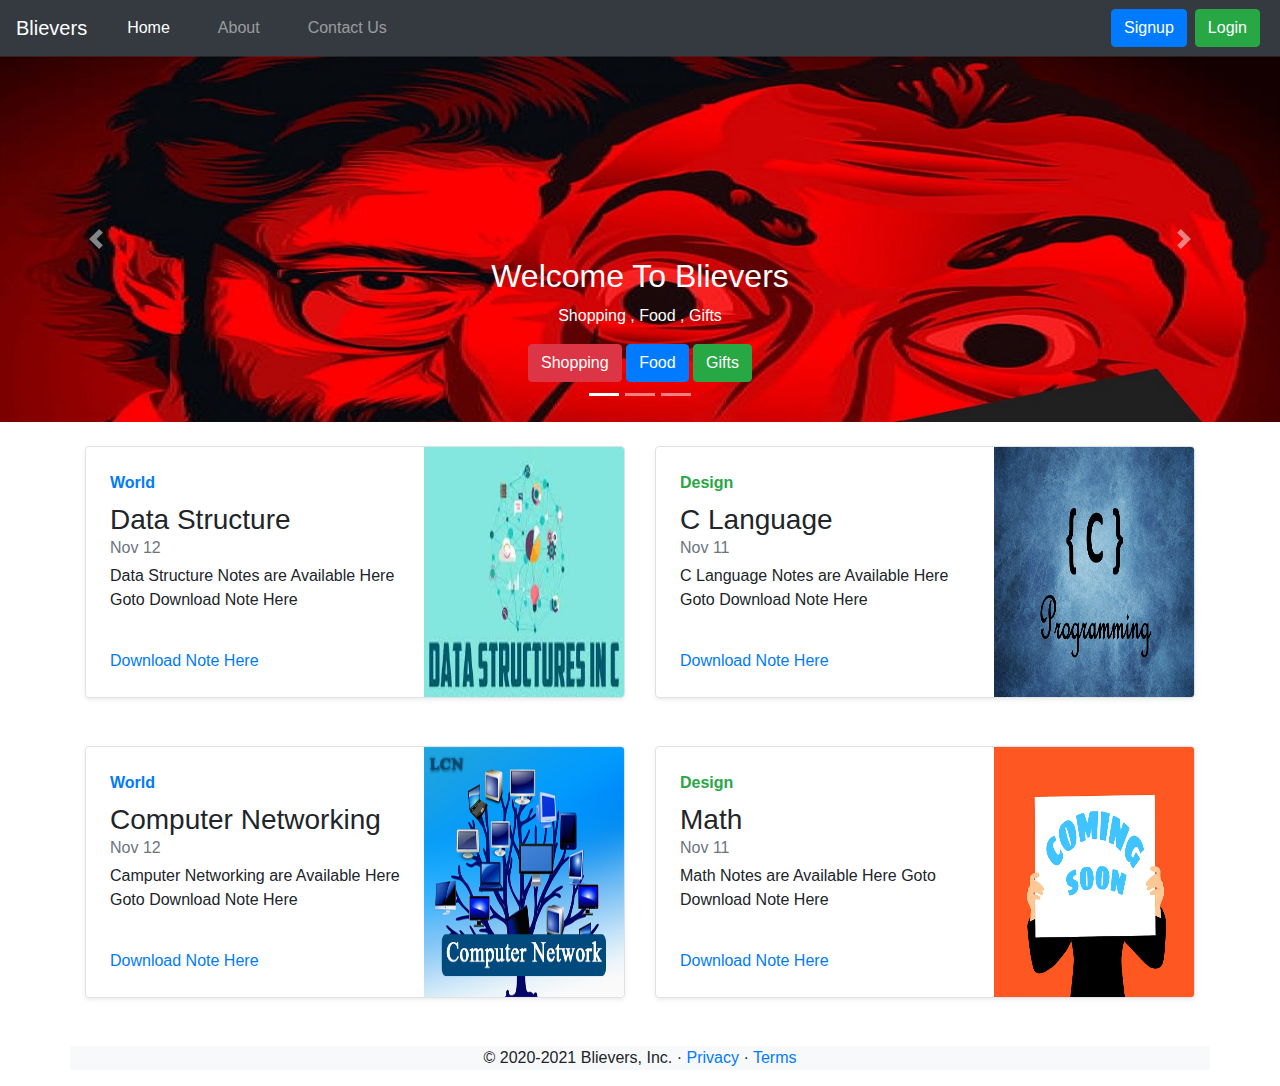
<file: Index.html>
<!doctype html>
<html lang="en">

<head>
    <!-- Required meta tags -->
    <meta charset="utf-8">
    <meta name="viewport" content="width=device-width, initial-scale=1, shrink-to-fit=no">

    <!-- Bootstrap CSS -->
    <link rel="stylesheet" href="https://stackpath.bootstrapcdn.com/bootstrap/4.5.2/css/bootstrap.min.css"
        integrity="sha384-JcKb8q3iqJ61gNV9KGb8thSsNjpSL0n8PARn9HuZOnIxN0hoP+VmmDGMN5t9UJ0Z" crossorigin="anonymous">

    <title>Blievers.tech</title>
</head>

<body>
    <nav class="navbar navbar-expand-lg navbar-dark bg-dark">
        <a class="navbar-brand" href="#">Blievers</a>
        <button class="navbar-toggler" type="button" data-toggle="collapse" data-target="#navbarSupportedContent"
            aria-controls="navbarSupportedContent" aria-expanded="false" aria-label="Toggle navigation">
            <span class="navbar-toggler-icon"></span>
        </button>

        <div class="collapse navbar-collapse" id="navbarSupportedContent">
            <ul class="navbar-nav mr-auto">
                <li class="nav-item active mx-3">
                    <a class="nav-link active" href="Index.html">Home<span class="sr-only"></span></a>
                </li>
                <li class="nav-item mx-3">
                    <a class="nav-link" href="about.html">About<span class="sr-only"></span></a>
                </li>
                
                <li class="nav-item mx-3">
                    <a class="nav-link" href="contact.html">Contact Us<span class="sr-only"></span></a>
                </li>

            </ul>
        </div>

        <a class="btn btn-primary mx-1" href="Signup.html" role="button">Signup</a>
        <a class="btn btn-success mx-1" href="Login.html" role="button">Login</a>
    </nav>

    <div id="carouselExampleCaptions" class="carousel slide carousel-fade" data-ride="carousel">
        <ol class="carousel-indicators">
            <li data-target="#carouselExampleCaptions" data-slide-to="0" class="active"></li>
            <li data-target="#carouselExampleCaptions" data-slide-to="1"></li>
            <li data-target="#carouselExampleCaptions" data-slide-to="2"></li>
        </ol>
        <div class="carousel-inner">
            <div class="carousel-item active">
                <img src="./Image/heist.jpg" class="d-block w-100" alt="...">
                <div class="carousel-caption d-none d-md-block">
                    <h2>Welcome To Blievers</h2>
                    <p>Shopping , Food , Gifts</p>
                    <button class="btn btn-danger">Shopping</button>
                    <button class="btn btn-primary">Food</button>
                    <button class="btn btn-success">Gifts</button>
                </div>
            </div>
            <div class="carousel-item">
                <img src="./Image/header.jpg" class="d-block w-100" alt="...">
                <div class="carousel-caption d-none d-md-block">
                    <h2>Welcome To Blievers</h2>
                    <p>Shopping , Food , Gifts</p>
                    <button class="btn btn-danger">Shopping</button>
                    <button class="btn btn-primary">Food</button>
                    <button class="btn btn-success">Gifts</button>
                </div>
            </div>
            <div class="carousel-item">
                <img src="./Image/1.jpg" class="d-block w-100" alt="...">
                <div class="carousel-caption d-none d-md-block">
                    <h2>Welcome To Blievers</h2>
                    <p>Shopping , Food , Gifts</p>
                    <button class="btn btn-danger">Shopping</button>
                    <button class="btn btn-primary">Food</button>
                    <button class="btn btn-success">Gifts</button>
                </div>
            </div>
        </div>
        <a class="carousel-control-prev" href="#carouselExampleCaptions" role="button" data-slide="prev">
            <span class="carousel-control-prev-icon" aria-hidden="true"></span>
            <span class="sr-only">Previous</span>
        </a>
        <a class="carousel-control-next" href="#carouselExampleCaptions" role="button" data-slide="next">
            <span class="carousel-control-next-icon" aria-hidden="true"></span>
            <span class="sr-only">Next</span>
        </a>
    </div>
    <div class="container my-4">
        <div class="row mb-2">
            <div class="col-md-6">
                <div
                    class="row no-gutters border rounded overflow-hidden flex-md-row mb-4 shadow-sm h-md-250 position-relative">
                    <div class="col p-4 d-flex flex-column position-static">
                        <strong class="d-inline-block mb-2 text-primary">World</strong>
                        <h3 class="mb-0">Data Structure</h3>
                        <div class="mb-1 text-muted">Nov 12</div>
                        <p class="card-text mb-auto">Data Structure Notes are Available Here Goto Download Note Here</p>
                        <a href="#" class="stretched-link">Download Note Here</a>
                    </div>
                    <img class="bd-placeholder-img" width="200" height="250" src="Image/data structure.jpg" alt="">
                </div>
            </div>
            <div class="col-md-6">
                <div
                    class="row no-gutters border rounded overflow-hidden flex-md-row mb-4 shadow-sm h-md-250 position-relative">
                    <div class="col p-4 d-flex flex-column position-static">
                        <strong class="d-inline-block mb-2 text-success">Design</strong>
                        <h3 class="mb-0">C Language</h3>
                        <div class="mb-1 text-muted">Nov 11</div>
                        <p class="mb-auto">C Language Notes are Available Here Goto Download Note Here</p>
                        <a href="#" class="stretched-link">Download Note Here</a>
                    </div>
                    <div class="col-auto d-none d-lg-block">
                        <img class="bd-placeholder-img" width="200" height="250" src="Image/c language.jpg" alt="">
                    </div>
                </div>
            </div>
        </div>
    </div>
    <div class="container my-4">
        <div class="row mb-2">
            <div class="col-md-6">
                <div
                    class="row no-gutters border rounded overflow-hidden flex-md-row mb-4 shadow-sm h-md-250 position-relative">
                    <div class="col p-4 d-flex flex-column position-static">
                        <strong class="d-inline-block mb-2 text-primary">World</strong>
                        <h3 class="mb-0">Computer Networking</h3>
                        <div class="mb-1 text-muted">Nov 12</div>
                        <p class="card-text mb-auto">Camputer Networking are Available Here Goto Download Note Here</p>
                        <a href="#" class="stretched-link">Download Note Here</a>
                    </div>
                    <img class="bd-placeholder-img" width="200" height="250" src="Image/Computer-Networking.jpg" alt="">
                </div>
            </div>
            <div class="col-md-6">
                <div
                    class="row no-gutters border rounded overflow-hidden flex-md-row mb-4 shadow-sm h-md-250 position-relative">
                    <div class="col p-4 d-flex flex-column position-static">
                        <strong class="d-inline-block mb-2 text-success">Design</strong>
                        <h3 class="mb-0">Math</h3>
                        <div class="mb-1 text-muted">Nov 11</div>
                        <p class="mb-auto">Math Notes are Available Here Goto Download Note Here</p>
                        <a href="#" class="stretched-link">Download Note Here</a>
                    </div>
                    <div class="col-auto d-none d-lg-block">
                        <img class="bd-placeholder-img" width="200" height="250"
                            src="Image/coming-soon-coming-soon-3080102.jpg" alt="">
                    </div>
                </div>
            </div>
        </div>
    </div>
    <footer class="container bg-light">
        <p class="text-center">© 2020-2021 Blievers, Inc. · <a href="#">Privacy</a> · <a href="#">Terms</a></p>
    </footer>

    <!-- Optional JavaScript -->
    <!-- jQuery first, then Popper.js, then Bootstrap JS -->
    <script src="https://code.jquery.com/jquery-3.5.1.slim.min.js"
        integrity="sha384-DfXdz2htPH0lsSSs5nCTpuj/zy4C+OGpamoFVy38MVBnE+IbbVYUew+OrCXaRkfj"
        crossorigin="anonymous"></script>
    <script src="https://cdn.jsdelivr.net/npm/popper.js@1.16.1/dist/umd/popper.min.js"
        integrity="sha384-9/reFTGAW83EW2RDu2S0VKaIzap3H66lZH81PoYlFhbGU+6BZp6G7niu735Sk7lN"
        crossorigin="anonymous"></script>
    <script src="https://stackpath.bootstrapcdn.com/bootstrap/4.5.2/js/bootstrap.min.js"
        integrity="sha384-B4gt1jrGC7Jh4AgTPSdUtOBvfO8shuf57BaghqFfPlYxofvL8/KUEfYiJOMMV+rV"
        crossorigin="anonymous"></script>
</body>

</html>
</file>
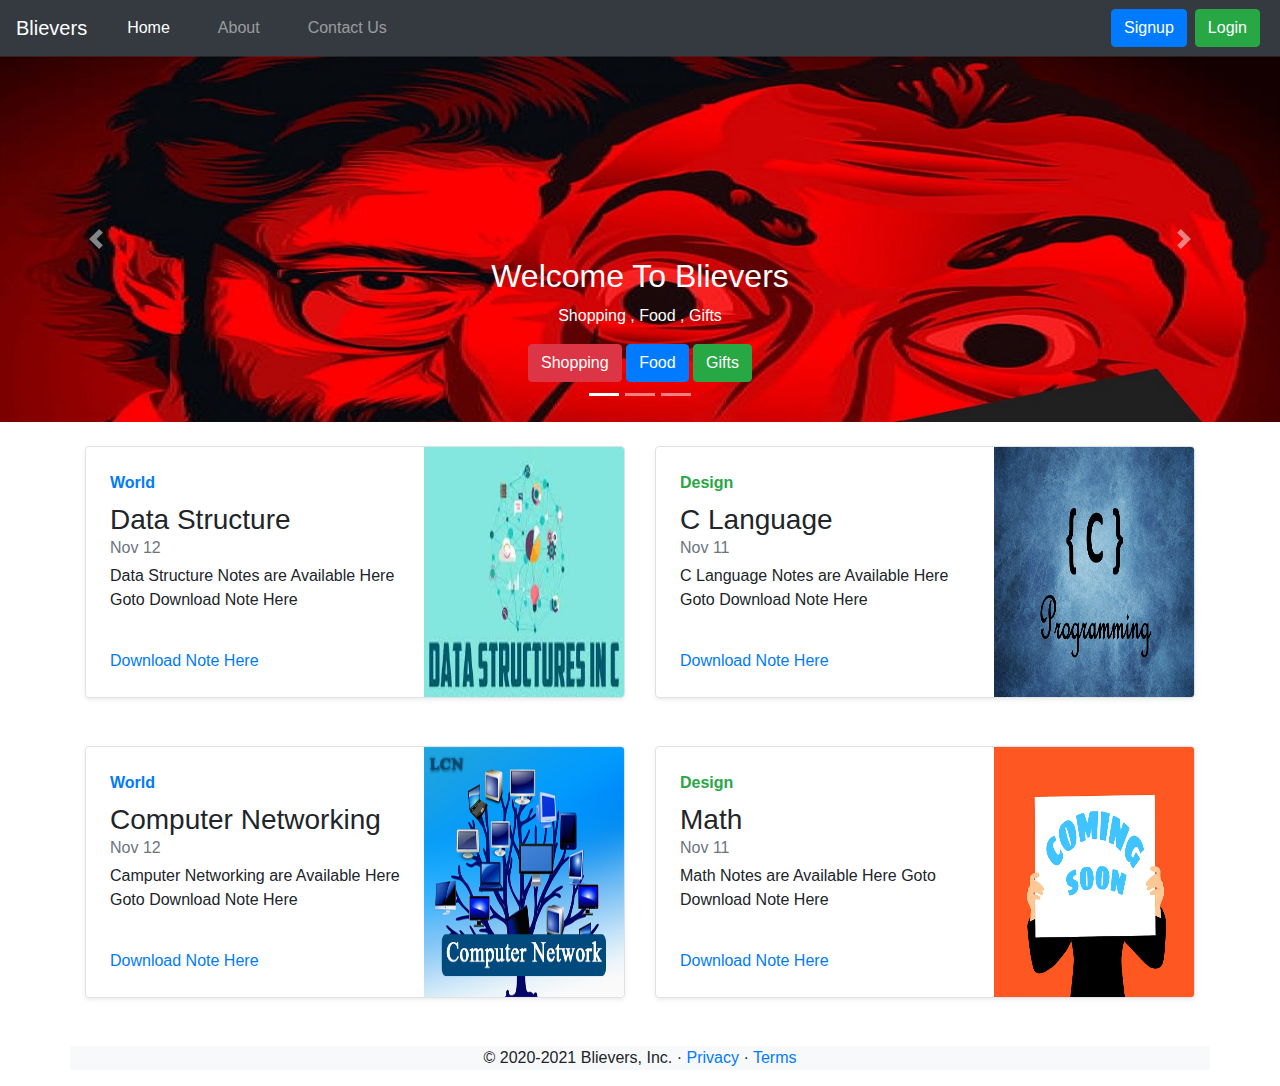
<file: index.html>
<!doctype html>
<html lang="en">

<head>
    <!-- Required meta tags -->
    <meta charset="utf-8">
    <meta name="viewport" content="width=device-width, initial-scale=1, shrink-to-fit=no">

    <!-- Bootstrap CSS -->
    <link rel="stylesheet" href="https://stackpath.bootstrapcdn.com/bootstrap/4.5.2/css/bootstrap.min.css"
        integrity="sha384-JcKb8q3iqJ61gNV9KGb8thSsNjpSL0n8PARn9HuZOnIxN0hoP+VmmDGMN5t9UJ0Z" crossorigin="anonymous">

    <title>Blievers.tech</title>
</head>

<body>
    <nav class="navbar navbar-expand-lg navbar-dark bg-dark">
        <a class="navbar-brand" href="#">Blievers</a>
        <button class="navbar-toggler" type="button" data-toggle="collapse" data-target="#navbarSupportedContent"
            aria-controls="navbarSupportedContent" aria-expanded="false" aria-label="Toggle navigation">
            <span class="navbar-toggler-icon"></span>
        </button>

        <div class="collapse navbar-collapse" id="navbarSupportedContent">
            <ul class="navbar-nav mr-auto">
                <li class="nav-item active mx-3">
                    <a class="nav-link active" href="Index.html">Home<span class="sr-only"></span></a>
                </li>
                <li class="nav-item mx-3">
                    <a class="nav-link" href="about.html">About<span class="sr-only"></span></a>
                </li>
                
                <li class="nav-item mx-3">
                    <a class="nav-link" href="contact.html">Contact Us<span class="sr-only"></span></a>
                </li>

            </ul>
        </div>

        <a class="btn btn-primary mx-1" href="Signup.html" role="button">Signup</a>
        <a class="btn btn-success mx-1" href="Login.html" role="button">Login</a>
    </nav>

    <div id="carouselExampleCaptions" class="carousel slide carousel-fade" data-ride="carousel">
        <ol class="carousel-indicators">
            <li data-target="#carouselExampleCaptions" data-slide-to="0" class="active"></li>
            <li data-target="#carouselExampleCaptions" data-slide-to="1"></li>
            <li data-target="#carouselExampleCaptions" data-slide-to="2"></li>
        </ol>
        <div class="carousel-inner">
            <div class="carousel-item active">
                <img src="./Image/heist.jpg" class="d-block w-100" alt="...">
                <div class="carousel-caption d-none d-md-block">
                    <h2>Welcome To Blievers</h2>
                    <p>Shopping , Food , Gifts</p>
                    <button class="btn btn-danger">Shopping</button>
                    <button class="btn btn-primary">Food</button>
                    <button class="btn btn-success">Gifts</button>
                </div>
            </div>
            <div class="carousel-item">
                <img src="./Image/header.jpg" class="d-block w-100" alt="...">
                <div class="carousel-caption d-none d-md-block">
                    <h2>Welcome To Blievers</h2>
                    <p>Shopping , Food , Gifts</p>
                    <button class="btn btn-danger">Shopping</button>
                    <button class="btn btn-primary">Food</button>
                    <button class="btn btn-success">Gifts</button>
                </div>
            </div>
            <div class="carousel-item">
                <img src="./Image/1.jpg" class="d-block w-100" alt="...">
                <div class="carousel-caption d-none d-md-block">
                    <h2>Welcome To Blievers</h2>
                    <p>Shopping , Food , Gifts</p>
                    <button class="btn btn-danger">Shopping</button>
                    <button class="btn btn-primary">Food</button>
                    <button class="btn btn-success">Gifts</button>
                </div>
            </div>
        </div>
        <a class="carousel-control-prev" href="#carouselExampleCaptions" role="button" data-slide="prev">
            <span class="carousel-control-prev-icon" aria-hidden="true"></span>
            <span class="sr-only">Previous</span>
        </a>
        <a class="carousel-control-next" href="#carouselExampleCaptions" role="button" data-slide="next">
            <span class="carousel-control-next-icon" aria-hidden="true"></span>
            <span class="sr-only">Next</span>
        </a>
    </div>
    <div class="container my-4">
        <div class="row mb-2">
            <div class="col-md-6">
                <div
                    class="row no-gutters border rounded overflow-hidden flex-md-row mb-4 shadow-sm h-md-250 position-relative">
                    <div class="col p-4 d-flex flex-column position-static">
                        <strong class="d-inline-block mb-2 text-primary">World</strong>
                        <h3 class="mb-0">Data Structure</h3>
                        <div class="mb-1 text-muted">Nov 12</div>
                        <p class="card-text mb-auto">Data Structure Notes are Available Here Goto Download Note Here</p>
                        <a href="#" class="stretched-link">Download Note Here</a>
                    </div>
                    <img class="bd-placeholder-img" width="200" height="250" src="Image/data structure.jpg" alt="">
                </div>
            </div>
            <div class="col-md-6">
                <div
                    class="row no-gutters border rounded overflow-hidden flex-md-row mb-4 shadow-sm h-md-250 position-relative">
                    <div class="col p-4 d-flex flex-column position-static">
                        <strong class="d-inline-block mb-2 text-success">Design</strong>
                        <h3 class="mb-0">C Language</h3>
                        <div class="mb-1 text-muted">Nov 11</div>
                        <p class="mb-auto">C Language Notes are Available Here Goto Download Note Here</p>
                        <a href="#" class="stretched-link">Download Note Here</a>
                    </div>
                    <div class="col-auto d-none d-lg-block">
                        <img class="bd-placeholder-img" width="200" height="250" src="Image/c language.jpg" alt="">
                    </div>
                </div>
            </div>
        </div>
    </div>
    <div class="container my-4">
        <div class="row mb-2">
            <div class="col-md-6">
                <div
                    class="row no-gutters border rounded overflow-hidden flex-md-row mb-4 shadow-sm h-md-250 position-relative">
                    <div class="col p-4 d-flex flex-column position-static">
                        <strong class="d-inline-block mb-2 text-primary">World</strong>
                        <h3 class="mb-0">Computer Networking</h3>
                        <div class="mb-1 text-muted">Nov 12</div>
                        <p class="card-text mb-auto">Camputer Networking are Available Here Goto Download Note Here</p>
                        <a href="#" class="stretched-link">Download Note Here</a>
                    </div>
                    <img class="bd-placeholder-img" width="200" height="250" src="Image/Computer-Networking.jpg" alt="">
                </div>
            </div>
            <div class="col-md-6">
                <div
                    class="row no-gutters border rounded overflow-hidden flex-md-row mb-4 shadow-sm h-md-250 position-relative">
                    <div class="col p-4 d-flex flex-column position-static">
                        <strong class="d-inline-block mb-2 text-success">Design</strong>
                        <h3 class="mb-0">Math</h3>
                        <div class="mb-1 text-muted">Nov 11</div>
                        <p class="mb-auto">Math Notes are Available Here Goto Download Note Here</p>
                        <a href="#" class="stretched-link">Download Note Here</a>
                    </div>
                    <div class="col-auto d-none d-lg-block">
                        <img class="bd-placeholder-img" width="200" height="250"
                            src="Image/coming-soon-coming-soon-3080102.jpg" alt="">
                    </div>
                </div>
            </div>
        </div>
    </div>
    <footer class="container bg-light">
        <p class="text-center">© 2020-2021 Blievers, Inc. · <a href="#">Privacy</a> · <a href="#">Terms</a></p>
    </footer>

    <!-- Optional JavaScript -->
    <!-- jQuery first, then Popper.js, then Bootstrap JS -->
    <script src="https://code.jquery.com/jquery-3.5.1.slim.min.js"
        integrity="sha384-DfXdz2htPH0lsSSs5nCTpuj/zy4C+OGpamoFVy38MVBnE+IbbVYUew+OrCXaRkfj"
        crossorigin="anonymous"></script>
    <script src="https://cdn.jsdelivr.net/npm/popper.js@1.16.1/dist/umd/popper.min.js"
        integrity="sha384-9/reFTGAW83EW2RDu2S0VKaIzap3H66lZH81PoYlFhbGU+6BZp6G7niu735Sk7lN"
        crossorigin="anonymous"></script>
    <script src="https://stackpath.bootstrapcdn.com/bootstrap/4.5.2/js/bootstrap.min.js"
        integrity="sha384-B4gt1jrGC7Jh4AgTPSdUtOBvfO8shuf57BaghqFfPlYxofvL8/KUEfYiJOMMV+rV"
        crossorigin="anonymous"></script>
</body>

</html>
</file>
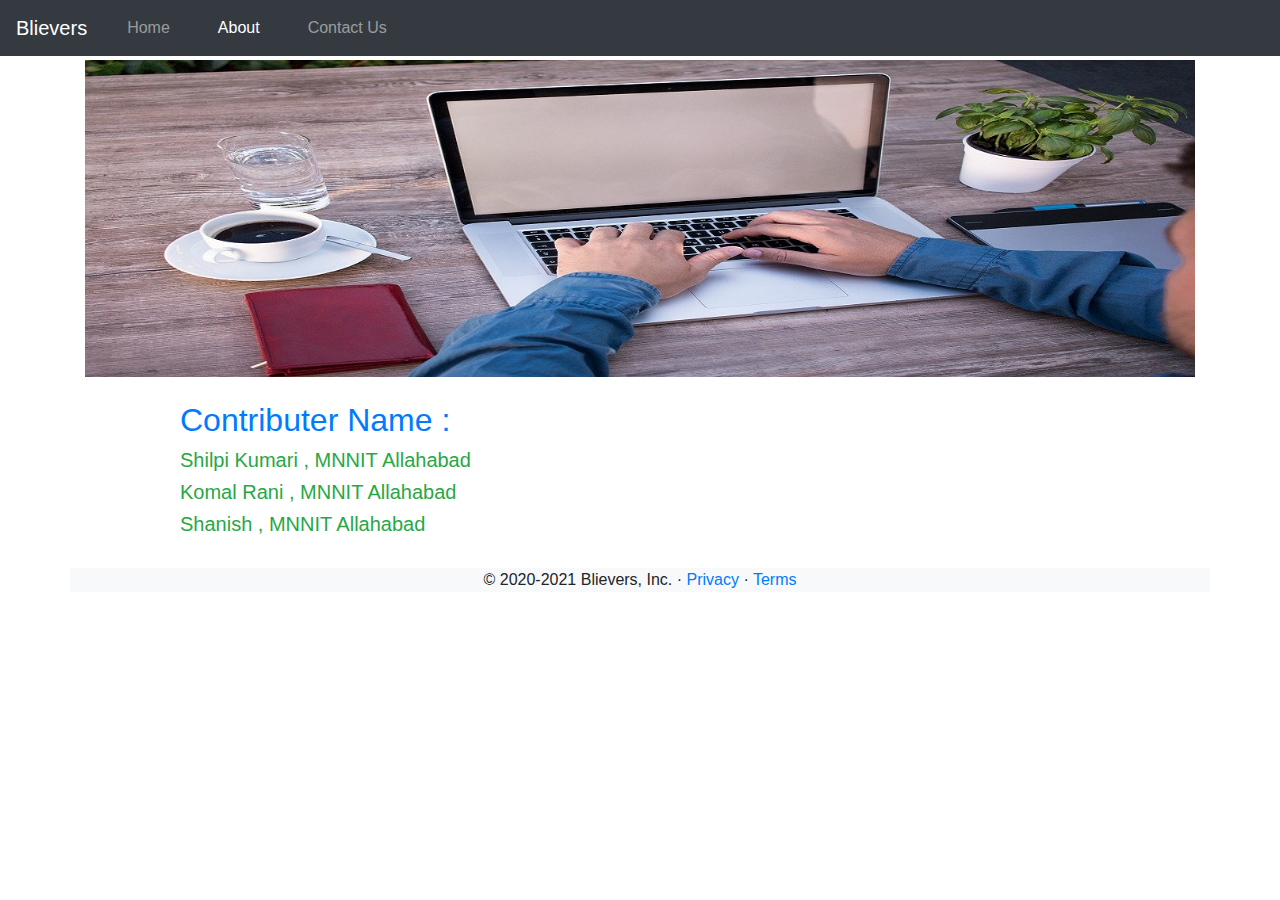
<file: about.html>
<!doctype html>
<html lang="en">

<head>
    <!-- Required meta tags -->
    <meta charset="utf-8">
    <meta name="viewport" content="width=device-width, initial-scale=1, shrink-to-fit=no">

    <!-- Bootstrap CSS -->
    <link rel="stylesheet" href="https://stackpath.bootstrapcdn.com/bootstrap/4.5.2/css/bootstrap.min.css"
        integrity="sha384-JcKb8q3iqJ61gNV9KGb8thSsNjpSL0n8PARn9HuZOnIxN0hoP+VmmDGMN5t9UJ0Z" crossorigin="anonymous">

    <title>Blievers-About</title>
</head>

<body>
    <nav class="navbar navbar-expand-lg navbar-dark bg-dark">
        <a class="navbar-brand" href="index.html">Blievers</a>
        <button class="navbar-toggler" type="button" data-toggle="collapse" data-target="#navbarSupportedContent"
            aria-controls="navbarSupportedContent" aria-expanded="false" aria-label="Toggle navigation">
            <span class="navbar-toggler-icon"></span>
        </button>

        <div class="collapse navbar-collapse" id="navbarSupportedContent">
            <ul class="navbar-nav mr-auto">
                <li class="nav-item mx-3">
                    <a class="nav-link" href="index.html">Home<span class="sr-only"></span></a>
                </li>
                <li class="nav-item mx-3">
                    <a class="nav-link active" href="about.html">About<span class="sr-only"></span></a>
                </li>
                
                <li class="nav-item mx-3">
                    <a class="nav-link" href="contact.html">Contact Us<span class="sr-only"></span></a>
                </li>

            </ul>
        </div>

    </nav>

    <div class="container my-1">
        <img src="./Image/2.jpg" class="img-fluid mw-100" alt="Responsive image">
        <div class="row featurette d-flex justify-content-center align-items-center my-4">
            <div class="col-md-10">
                <h2 class="featurette-heading text-primary">Contributer Name :</h2>
                <h5 class="text-success">Shilpi Kumari , MNNIT Allahabad</h5>
                <h5 class="text-success">Komal Rani , MNNIT Allahabad</h5>
                <h5 class="text-success">Shanish , MNNIT Allahabad</h5>
            </div>
        </div>
    </div>
    <footer class="container bg-light">
        <p class="text-center">© 2020-2021 Blievers, Inc. · <a href="#">Privacy</a> · <a href="#">Terms</a></p>
    </footer>

    <!-- Optional JavaScript -->
    <!-- jQuery first, then Popper.js, then Bootstrap JS -->
    <script src="https://code.jquery.com/jquery-3.5.1.slim.min.js"
        integrity="sha384-DfXdz2htPH0lsSSs5nCTpuj/zy4C+OGpamoFVy38MVBnE+IbbVYUew+OrCXaRkfj"
        crossorigin="anonymous"></script>
    <script src="https://cdn.jsdelivr.net/npm/popper.js@1.16.1/dist/umd/popper.min.js"
        integrity="sha384-9/reFTGAW83EW2RDu2S0VKaIzap3H66lZH81PoYlFhbGU+6BZp6G7niu735Sk7lN"
        crossorigin="anonymous"></script>
    <script src="https://stackpath.bootstrapcdn.com/bootstrap/4.5.2/js/bootstrap.min.js"
        integrity="sha384-B4gt1jrGC7Jh4AgTPSdUtOBvfO8shuf57BaghqFfPlYxofvL8/KUEfYiJOMMV+rV"
        crossorigin="anonymous"></script>
</body>

</html>
</file>
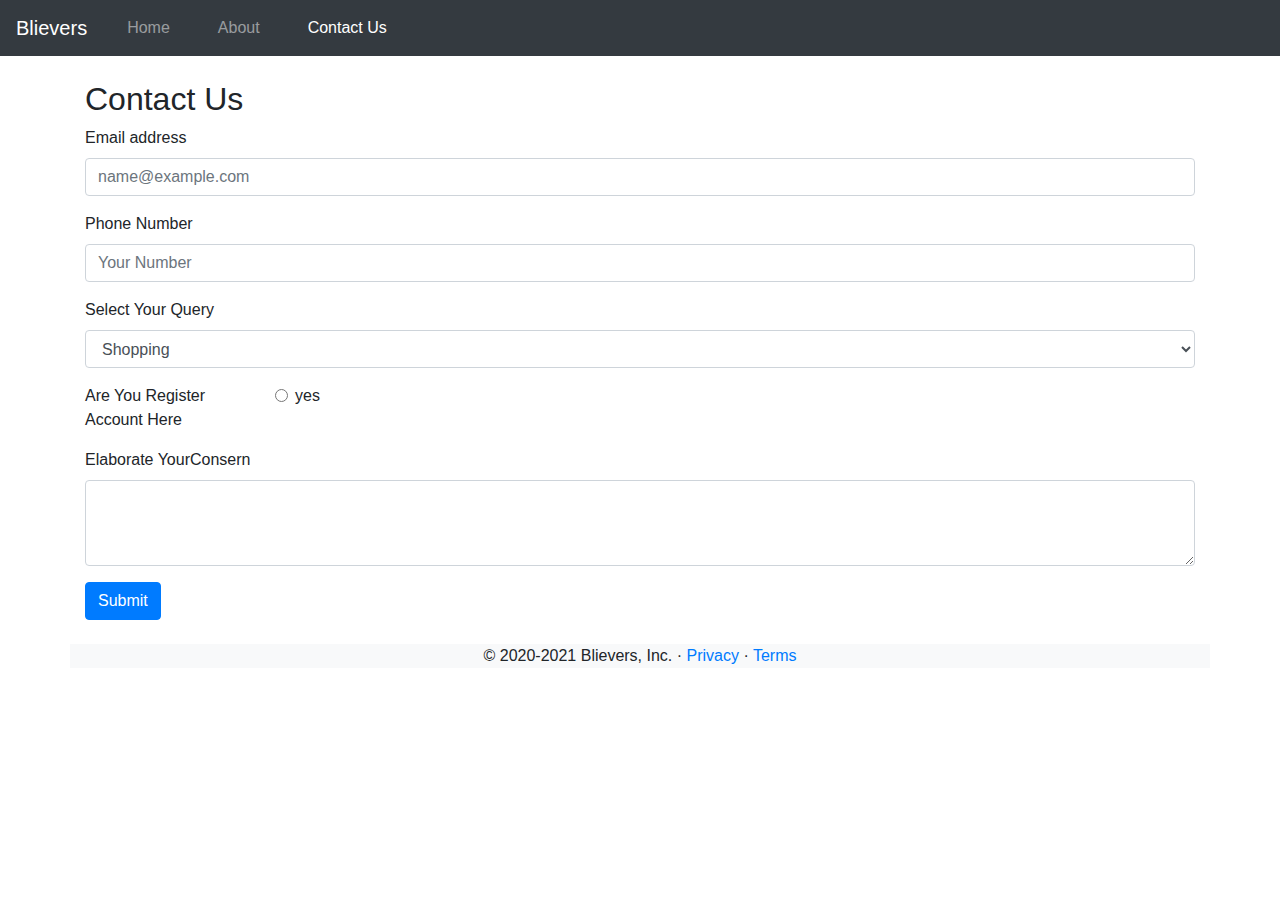
<file: contact.html>
<!doctype html>
<html lang="en">

<head>
    <!-- Required meta tags -->
    <meta charset="utf-8">
    <meta name="viewport" content="width=device-width, initial-scale=1, shrink-to-fit=no">

    <!-- Bootstrap CSS -->
    <link rel="stylesheet" href="https://stackpath.bootstrapcdn.com/bootstrap/4.5.2/css/bootstrap.min.css"
        integrity="sha384-JcKb8q3iqJ61gNV9KGb8thSsNjpSL0n8PARn9HuZOnIxN0hoP+VmmDGMN5t9UJ0Z" crossorigin="anonymous">

    <title>Blievers-Contact</title>
</head>

<body>
    <nav class="navbar navbar-expand-lg navbar-dark bg-dark">
        <a class="navbar-brand" href="index.html">Blievers</a>
        <button class="navbar-toggler" type="button" data-toggle="collapse" data-target="#navbarSupportedContent"
            aria-controls="navbarSupportedContent" aria-expanded="false" aria-label="Toggle navigation">
            <span class="navbar-toggler-icon"></span>
        </button>

        <div class="collapse navbar-collapse" id="navbarSupportedContent">
            <ul class="navbar-nav mr-auto">
                <li class="nav-item mx-3">
                    <a class="nav-link" href="index.html">Home<span class="sr-only"></span></a>
                </li>
                <li class="nav-item mx-3">
                    <a class="nav-link" href="about.html">About<span class="sr-only"></span></a>
                </li>
                
                <li class="nav-item mx-3">
                    <a class="nav-link active" href="contact.html">Contact Us<span class="sr-only"></span></a>
                </li>

            </ul>
        </div>
        
    </nav>
    <div class="container my-4">
        <h2>Contact Us</h2>
        <form>
            <div class="form-group">
                <label for="exampleFormControlInput1">Email address</label>
                <input type="email" class="form-control" id="exampleFormControlInput1" placeholder="name@example.com">
            </div>
            <div class="form-group">
                <label for="exampleFormControlInput1">Phone Number</label>
                <input type="number" class="form-control" id="exampleFormControlInput1" placeholder="Your Number">
            </div>
            <div class="form-group">
                <label for="exampleFormControlSelect1">Select Your Query</label>
                <select class="form-control" id="exampleFormControlSelect1">
                    <option>Shopping</option>
                    <option>Food</option>
                    <option>Gifts</option>
                    <option>Gudies</option>
                    <option>Other</option>
                </select>
            </div>
            <div class="form-group row">
                <div class="col-sm-2">Are You Register Account Here</div>
                <div class="col-sm-10">
                    <div class="form-check">
                        <input class="form-check-input" type="radio" id="gridCheck">
                        <label class="form-check-label" for="gridCheck1">
                            yes
                        </label>
                    </div>
                </div>
            </div>
            <div class="form-group">
                <label for="exampleFormControlTextarea1">Elaborate YourConsern</label>
                <textarea class="form-control" id="exampleFormControlTextarea1" rows="3"></textarea>
            </div>
        </form>
        <button class="btn btn-primary">Submit</button>
    </div>
    <footer class="container bg-light">
        <p class="text-center">© 2020-2021 Blievers, Inc. · <a href="#">Privacy</a> · <a href="#">Terms</a></p>
    </footer>

    <!-- Optional JavaScript -->
    <!-- jQuery first, then Popper.js, then Bootstrap JS -->
    <script src="https://code.jquery.com/jquery-3.5.1.slim.min.js"
        integrity="sha384-DfXdz2htPH0lsSSs5nCTpuj/zy4C+OGpamoFVy38MVBnE+IbbVYUew+OrCXaRkfj"
        crossorigin="anonymous"></script>
    <script src="https://cdn.jsdelivr.net/npm/popper.js@1.16.1/dist/umd/popper.min.js"
        integrity="sha384-9/reFTGAW83EW2RDu2S0VKaIzap3H66lZH81PoYlFhbGU+6BZp6G7niu735Sk7lN"
        crossorigin="anonymous"></script>
    <script src="https://stackpath.bootstrapcdn.com/bootstrap/4.5.2/js/bootstrap.min.js"
        integrity="sha384-B4gt1jrGC7Jh4AgTPSdUtOBvfO8shuf57BaghqFfPlYxofvL8/KUEfYiJOMMV+rV"
        crossorigin="anonymous"></script>
</body>

</html>
</file>
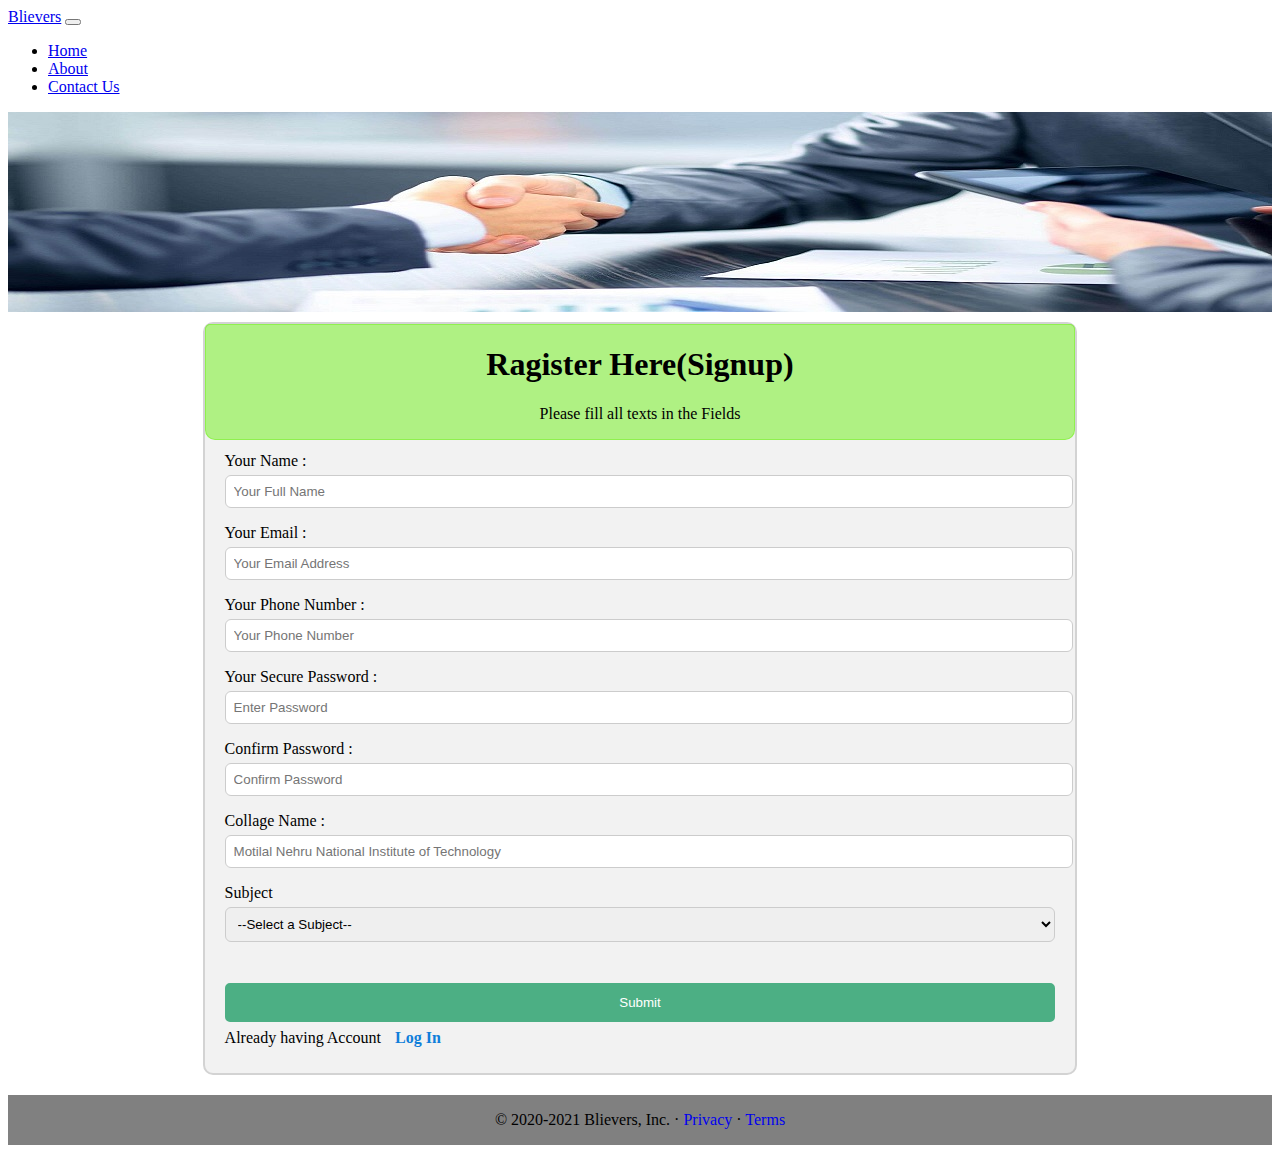
<file: Signup.html>
<!doctype html>
<html lang="en">
  <head>
    <!-- Required meta tags -->
    <meta charset="utf-8">
    <meta name="viewport" content="width=device-width, initial-scale=1">

    <!-- Bootstrap CSS -->
    <link href="https://cdn.jsdelivr.net/npm/bootstrap@5.0.2/dist/css/bootstrap.min.css" rel="stylesheet" integrity="sha384-EVSTQN3/azprG1Anm3QDgpJLIm9Nao0Yz1ztcQTwFspd3yD65VohhpuuCOmLASjC" crossorigin="anonymous">
    <link rel="stylesheet" href="css/signup.css">
    <title>Blievers-Signp</title>
  </head>
  <body>
    <nav class="navbar navbar-expand-lg navbar-dark bg-dark">
        <a class="navbar-brand mx-3" href="index.htmlb">Blievers</a>
        <button class="navbar-toggler" type="button" data-toggle="collapse" data-target="#navbarSupportedContent"
            aria-controls="navbarSupportedContent" aria-expanded="false" aria-label="Toggle navigation">
            <span class="navbar-toggler-icon"></span>
        </button>

        <div class="collapse navbar-collapse" id="navbarSupportedContent">
            <ul class="navbar-nav mr-auto">
                <li class="nav-item active mx-3">
                    <a class="nav-link" href="index.html">Home<span class="sr-only"></span></a>
                </li>
                <li class="nav-item mx-3">
                    <a class="nav-link" href="about.html">About<span class="sr-only"></span></a>
                </li>
                
                <li class="nav-item mx-3">
                    <a class="nav-link" href="contact.html">Contact Us<span class="sr-only"></span></a>
                </li>

            </ul>
        </div>
    </nav>

    <div class="Image">
        <img src="Image/bg.jpg" alt="Not Found">
    </div>

    <div class="main-section">
        <div class="form">
            <div class="upper-container">
                <h1>Ragister Here(Signup)</h1>
                <p>Please fill all texts in the Fields</p>
            </div>

            <div class="lower-container">
                <p>Your Name : <br>
                    <input type="text" name="name" placeholder="Your Full Name" required>
                </p>

                <p>Your Email : <br>
                    <input type="email" name="Emailid" placeholder="Your Email Address" required>
                </p>

                <p>Your Phone Number : <br>
                    <input type="number" name="phoneNumber" placeholder="Your Phone Number" required>
                </p>

                <p>Your Secure Password : <br>
                    <input type="password" name="password" placeholder="Enter Password" required>    
                </p>

                <p>Confirm Password : <br>
                    <input type="password" name="confirmpassword" placeholder="Confirm Password" required>    
                </p>

                <p>Collage Name : <br>
                    <input type="text" name="collageName" placeholder="Motilal Nehru National Institute of Technology"
                        required>
                </p>

                <p>Subject <br>
                    <select name="sub_name" id="sub_name" required>
                        <option value="">--Select a Subject--</option>
                        <option value="">MCA</option>
                        <option value="">Btech CSE</option>
                        <option value="">Btech IT</option>
                        <option value="">Btech ECE</option>
                        <option value="">Other</option>
                    </select>
                </p>

                <input type="submit" value="Submit">

                <p>Already having Account <a href="Login.html">Log In</a></p>

            </div>
        </div>
    </div>

    <footer class="container-fluid bg-light my-3">
        <p class="text-center">© 2020-2021 Blievers, Inc. · <a href="#">Privacy</a> · <a href="#">Terms</a></p>
    </footer>

    <!-- Optional JavaScript; choose one of the two! -->

    <!-- Option 1: Bootstrap Bundle with Popper -->
    <script src="https://cdn.jsdelivr.net/npm/bootstrap@5.0.2/dist/js/bootstrap.bundle.min.js" integrity="sha384-MrcW6ZMFYlzcLA8Nl+NtUVF0sA7MsXsP1UyJoMp4YLEuNSfAP+JcXn/tWtIaxVXM" crossorigin="anonymous"></script>

    <!-- Option 2: Separate Popper and Bootstrap JS -->
    <!--
    <script src="https://cdn.jsdelivr.net/npm/@popperjs/core@2.9.2/dist/umd/popper.min.js" integrity="sha384-IQsoLXl5PILFhosVNubq5LC7Qb9DXgDA9i+tQ8Zj3iwWAwPtgFTxbJ8NT4GN1R8p" crossorigin="anonymous"></script>
    <script src="https://cdn.jsdelivr.net/npm/bootstrap@5.0.2/dist/js/bootstrap.min.js" integrity="sha384-cVKIPhGWiC2Al4u+LWgxfKTRIcfu0JTxR+EQDz/bgldoEyl4H0zUF0QKbrJ0EcQF" crossorigin="anonymous"></script>
    -->
  </body>
</html>
</file>
<file: css/signup.css>
/* Image - Section */

.Image{
    display: flex;
    width: 100%;
    overflow: hidden;
}

/* Main - Section */

.main-section{
    margin: 10px;
    /* border: 2px solid red; */
    display: flex;
    justify-content: center;
}
.form{
    background-color: #f2f2f2;
    border: 2px solid lightgray;
    border-radius: 10px;
    width: 70%;
}

.upper-container{
    text-align: center;
    background-color: #72f01e86;
    border: 1px solid #72f01e86;
    border-radius: 5px;
    border-bottom-left-radius: 10px;
    border-bottom-right-radius: 10px;
}

.lower-container{
    padding: 5px 20px 10px 20px;
}
input[type="text"],
input[type="email"],
input[type="number"],
input[type="password"],
textarea , select{
    width: 100%;
    border: 1px solid #CCC;
    border-radius: 6px;
    margin-top: 5px;
    padding: 8px;
}
input[type="submit"]{
    background-color: #4caf84;
    color: white;
    padding: 10px 20px;
    border: 2px solid #4caf84;
    border-radius: 5px;
    width: 100%;
    margin-top: 25px;
}
input[type="submit"]:hover{
    cursor: pointer;
    background-color: #4cbd8c;
    border: 2px solid #4cbd8c;
    border-radius: 5px;
}

.lower-container p{
    margin-top: 7px;
}

.lower-container p a{
    text-decoration: none;
    margin-left: 10px;
    font-weight: bold;
    color: rgb(15, 126, 218);
}

footer{
    display: flex;
    justify-content: center;
    background-color: gray;
    margin-top: 20px;
}

footer a{
    text-decoration: none;
}
</file>
